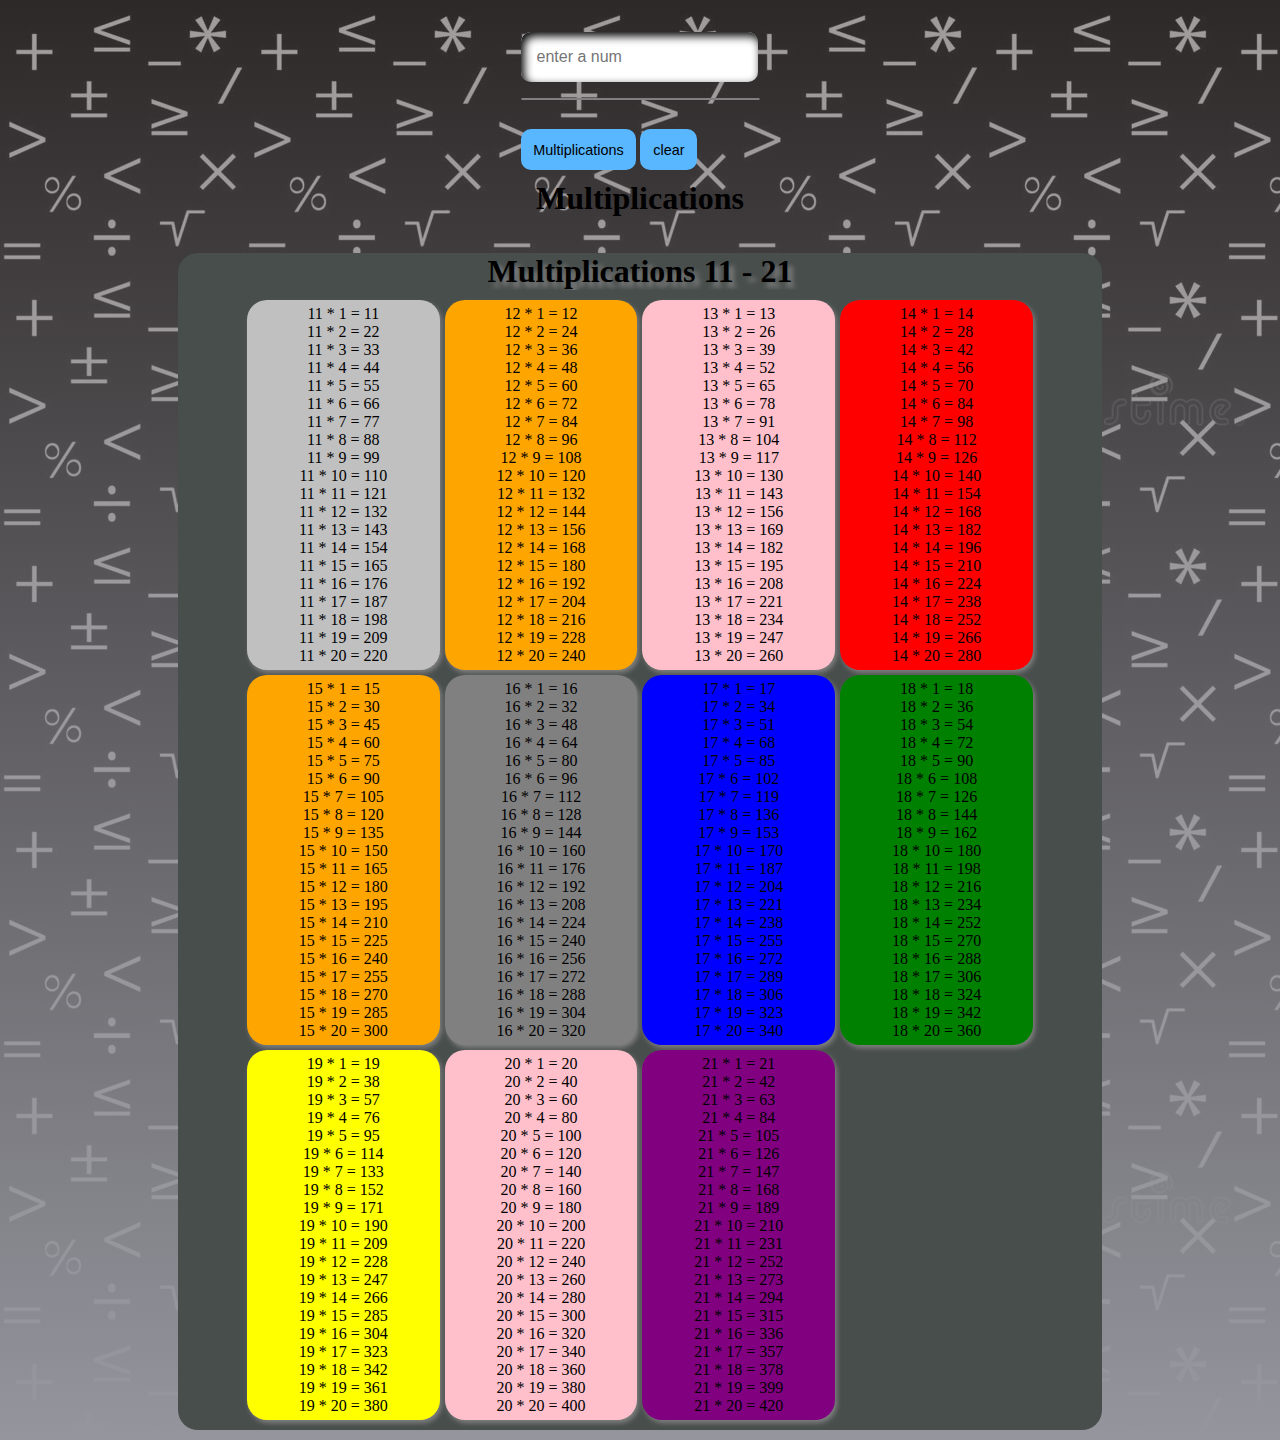
<file: index.html>
<!DOCTYPE html>
<html lang="en">
<head>
    <meta charset="UTF-8">
    <meta name="viewport" content="width=device-width, initial-scale=1.0">
    <link rel="stylesheet" href="index.css">
    <title>Multiplications</title>
</head>
<body>

    
    <div class="container">
        <div class="data">
             <input type="text" placeholder="enter a num" id="input">
             <div id="par"></div>
        
             <button id="butn"  class="butn">Multiplications</button>
             <button id="Cbutn" class="butn">clear</button>
        </div>
        <div class="Submain">
            <h1>Multiplications</h1>
           <div class="main1">
            
           </div>
           <br>
           <br>


           <div class="main0">
               <h1>Multiplications 11 - 21</h1>
                <div class="main">
                    
                     <!-- <div class="boxes" id="multi_10"></div> -->
                     <div class="boxes" id="multi_11"></div>
                     <div class="boxes" id="multi_12"></div>
                     <div class="boxes" id="multi_13"></div>
                     <div class="boxes" id="multi_14"></div>
                     <div class="boxes" id="multi_15"></div>
                     <div class="boxes" id="multi_16"></div>
                     <div class="boxes" id="multi_17"></div>
                     <div class="boxes" id="multi_18"></div>
                     <div class="boxes" id="multi_19"></div>
                     <div class="boxes" id="multi_20"></div>
                     <div class="boxes" id="multi_21"></div>
                </div>
            </div>
        </div>
        


    </div>
</body>
<script src="index.js">

</script>
</html>
</file>
<file: index.css>
*{
    margin: 0;
    padding: 0;
}


.data{
  margin-top: 2em;
}

#input{

    padding: 1em;
    font-size: 1rem;
    width: 86%;
    border-radius: 10px;
    border: none;
    margin-bottom: 1rem;
    box-shadow: inset 3px 4px 10px black;



}
#par{
    background-color: #090f14dc;
    color: white;
    margin-bottom: 1.2em;
    border-radius: 20px;
    border: 1px solid grey;
    text-shadow: 3px 4px 10px white;
    font-size: 1.5rem;
    overflow: auto;
    
}


.butn{
    background-color: #59b7ff; /* Green */
    padding: 0.8rem;
    font-size: 0.9rem;
    border: none;
    border-radius: 10px;
    

}


.container{
    background-image: linear-gradient(rgba(83, 75, 75, 0.542) ,rgb(148, 149, 157)),url(/18edb51204dd3079edec7840e0d8d070.jpg);
    /* filter: blur(px); */
    /* background-color: aqua; */
    width: 100%;
    display: flex;
    flex-direction: column;
    justify-content: center;
    align-items: center;
    
}
.Submain{

    width: 80%;
    padding: 10px;
    width: 85%;
    top: 50%;
    left: 50%;
    display: flex;
    flex-direction: column;
    justify-content: center;
    align-items: center;
}
.submain h1{
    color: white;
    background-color: red;
    margin-left: 9em;
    margin-bottom: 1em;
    text-align: center;
    /* position: absolute; */
    left: 50%;
}

.main0 h1{
    text-align: center;
    text-shadow:5px 5px 5px grey;

}
.main0{
    width: 85%;
    background-color: rgb(72, 78, 76) ;
    border-radius: 20px;
    display: flex;
    flex-direction: column;
    justify-content: center;
    align-items: center;
}
.main{
    /* position: relative; */
    display: grid;
    gap: 5px;
    border-radius: 20px;
   padding: 10px;
    width: 85%;
    top: 50%;
    left: 50%;
    grid-template-columns: auto auto auto auto;
    background-color: rgb(72, 78, 76);
}
 
.boxes{
    border-radius: 20px;
    padding: 5px;
    text-align: center;
    box-shadow:2px 3px 5px grey;
    /* width:%; */

}
</file>
